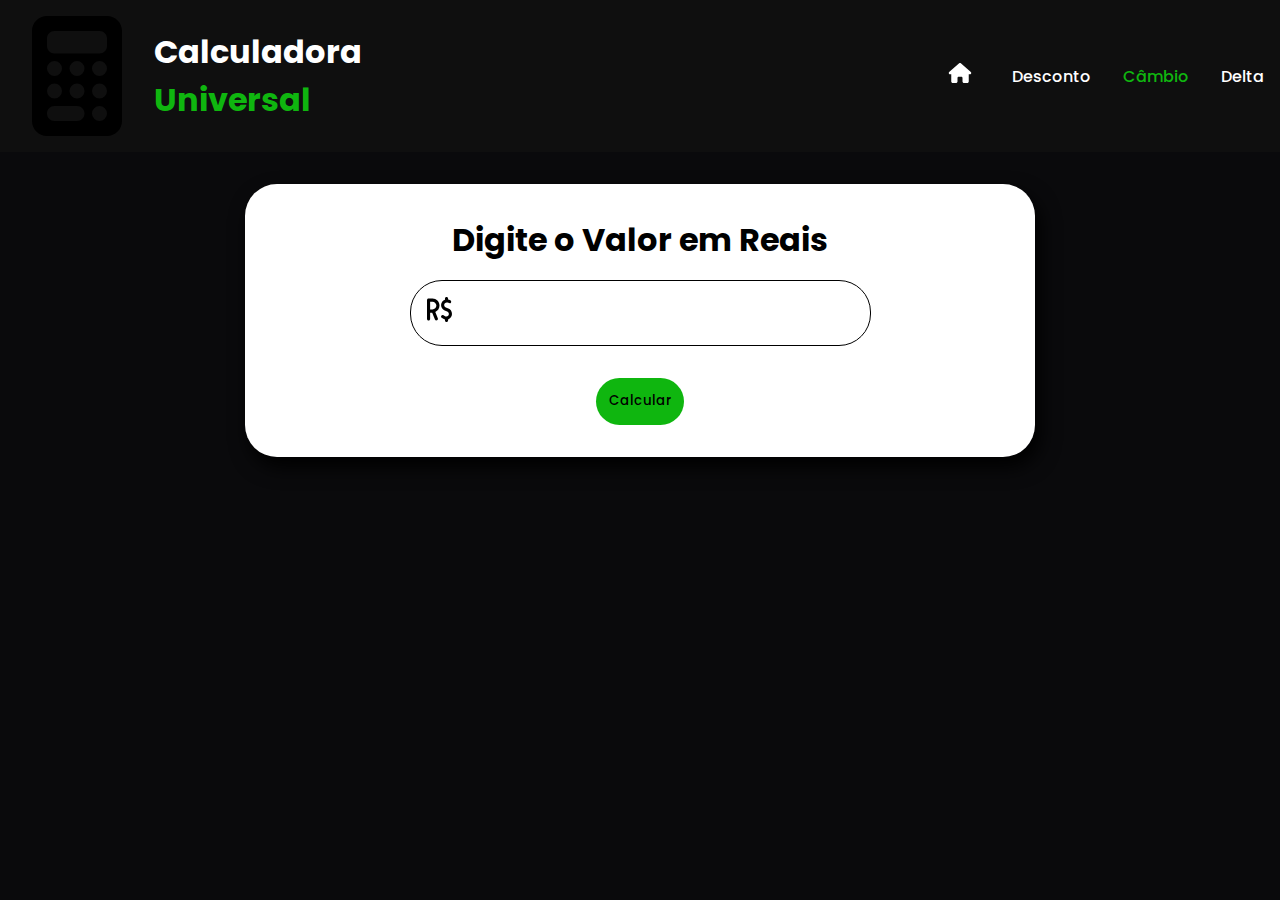
<file: cambio/index.html>
<!DOCTYPE html>
<html lang="pt-br">
<head>
    <meta charset="UTF-8">
    <meta name="viewport" content="width=device-width, initial-scale=1.0">
    <title>Calculadora Universal</title>
    <link rel="stylesheet" href="assets/style.css">
    <link rel="shortcut icon" href="assets/imgs/calculator-solid.svg" type="image/x-icon">
    <script defer src="assets/script.js"></script>
</head>
<body>
    <header class="header">
        <nav class="nav">
            <div class="logo">
                <img src="assets/imgs/calculator-solid.svg" alt="icone Calculadora">
                <h1>Calculadora <span>Universal</span></h1>
            </div>
            <button class="burger">

            </button>
            <ul class="nav-list">
                <li class="home"><a href="../home/index.html"><img src="../home/assets/imgs/house-solid.svg" alt="house png"></a></li>
                <li><a href="../desconto/index.html">Desconto</a></li>
                <li class="cambio"><a href="/cambio/index.html">Câmbio</a></li>
                <li><a href="../delta/index.html">Delta</a></li>
            </ul>
        </nav>
    </header>
    <main>
       <form onsubmit="converter(event)">
           <section>
                <h1>Digite o Valor em Reais</h1>
                <span id="dolar">

                </span>
                <div class="dolar">
                    <label for="reais"> <img src="assets/imgs/brazilian-real-sign-solid.svg" alt="icon dolar"></label>
                    <input type="number" name="reais" id="reais" required>
                </div>
                <input type="submit" value="Calcular">
                <div class="resposta">

                </div>
           </section>
       </form>
    </main>
</body>
</html>
</file>
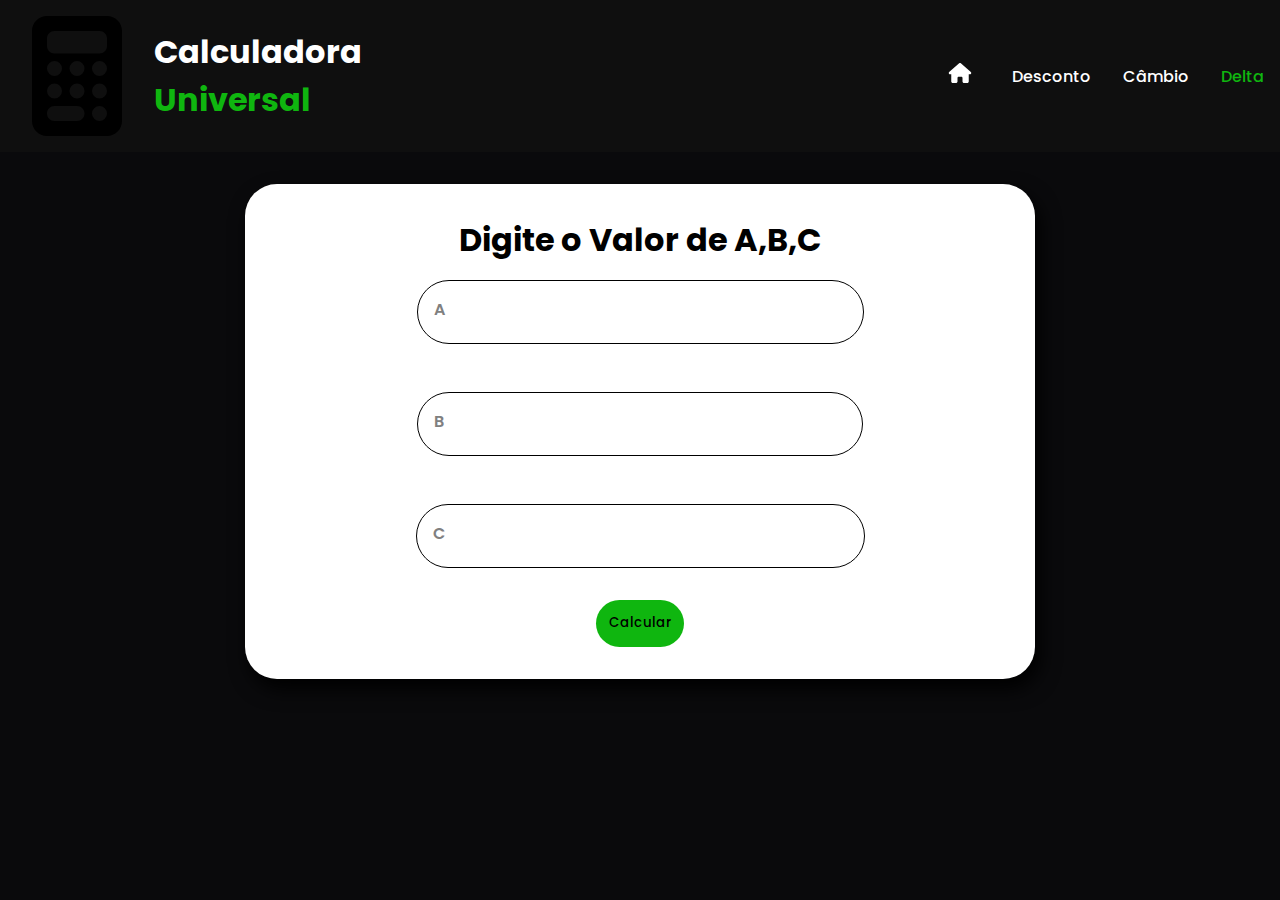
<file: delta/index.html>
<!DOCTYPE html>
<html lang="pt-br">
<head>
    <meta charset="UTF-8">
    <meta name="viewport" content="width=device-width, initial-scale=1.0">
    <title>Calculadora Universal</title>
    <link rel="stylesheet" href="assets/style.css">
    <link rel="shortcut icon" href="assets/imgs/calculator-solid.svg" type="image/x-icon">
    <script defer src="assets/script.js"></script>
</head>
<body>
    <header class="header">
        <nav class="nav">
            <div class="logo">
                <img src="assets/imgs/calculator-solid.svg" alt="icone Calculadora">
                <h1>Calculadora <span>Universal</span></h1>
            </div>
            <button class="burger">

            </button>
            <ul class="nav-list">
                <li class="home"><a href="../home/index.html"><img src="../home/assets/imgs/house-solid.svg" alt="house png"></a></li>
                <li><a href="../desconto/index.html">Desconto</a></li>
                <li><a href="../cambio/index.html">Câmbio</a></li>
                <li class="delta"><a href="index.html">Delta</a></li>
            </ul>
        </nav>
    </header>
    <main>
        <form onsubmit="calcular(event)">
            <section>
                 <h1>Digite o Valor de A,B,C</h1>
                 </span>
                 <div class="a">
                     <label for="a">A</label>
                     <input type="number" name="a" id="a" required>
                 </div>
                 <div class="b">
                    <label for="b">B</label>
                    <input type="number" name="b" id="b" required>
                 </div>
                 <div class="c">
                    <label for="c">C</label>
                    <input type="number" name="c" id="c" required>
                 </div>
                 <input type="submit" value="Calcular">

                 <div class="resposta">
 
                 </div>
            </section>
        </form>
    </main>
</body>
</html>
</file>
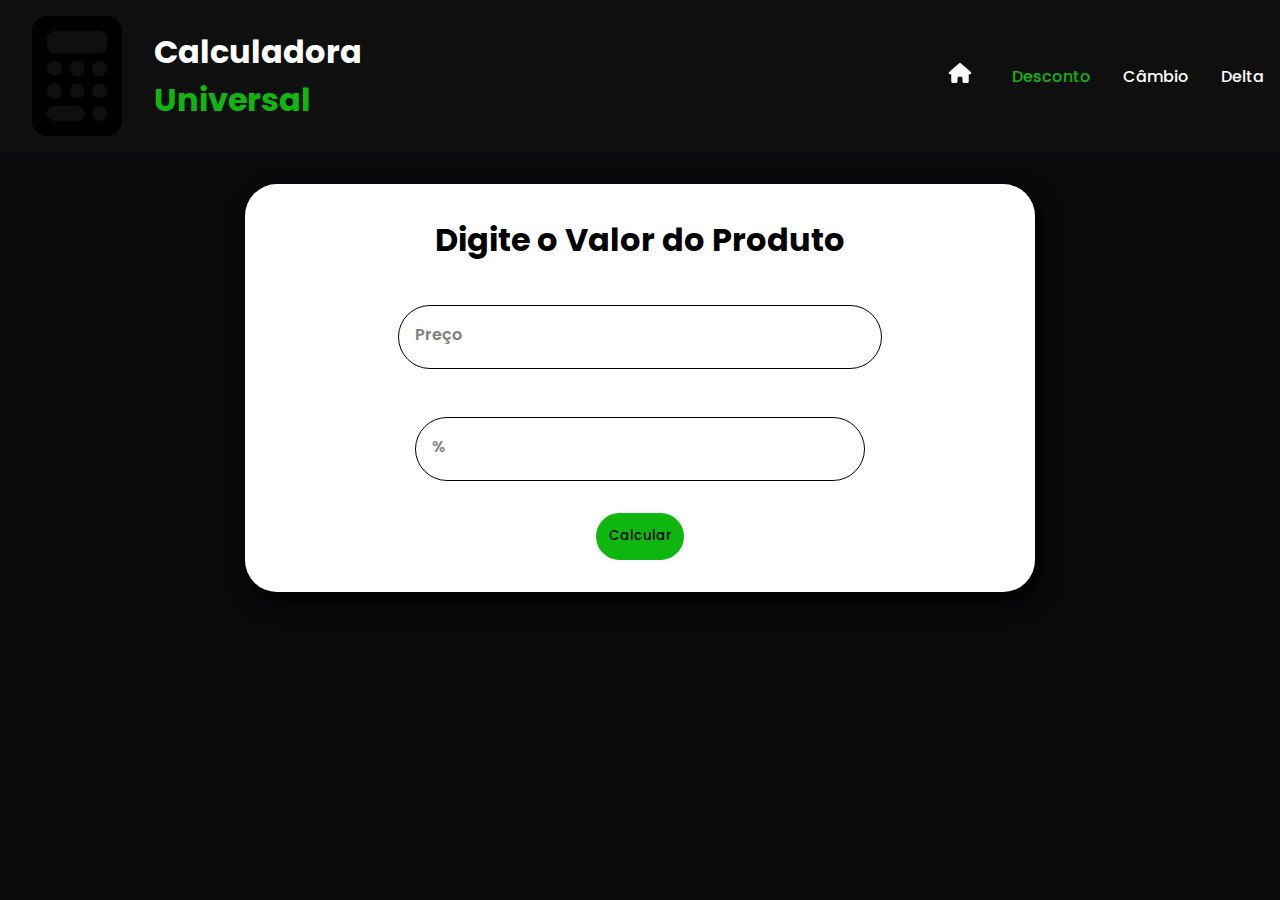
<file: desconto/index.html>
<!DOCTYPE html>
<html lang="pt-br">
<head>
    <meta charset="UTF-8">
    <meta name="viewport" content="width=device-width, initial-scale=1.0">
    <title>Calculadora Universal</title>
    <link rel="stylesheet" href="assets/style.css">
    <link rel="shortcut icon" href="assets/imgs/calculator-solid.svg" type="image/x-icon">
    <script defer src="assets/script.js"></script>
</head>
<body>
    <header class="header">
        <nav class="nav">
            <div class="logo">
                <img src="assets/imgs/calculator-solid.svg" alt="icone Calculadora">
                <h1>Calculadora <span>Universal</span></h1>
            </div>
            <button class="burger">

            </button>
            <ul class="nav-list">
                <li class="home"><a href="../home/index.html"><img src="../home/assets/imgs/house-solid.svg" alt="house png"></a></li>
                <li class="desconto"><a href="index.html">Desconto</a></li>
                <li><a href="../cambio/index.html">Câmbio</a></li>
                <li><a href="../delta/index.html">Delta</a></li>
            </ul>
        </nav>
    </header>
    <main>
        <form onsubmit="calcular(event)">
            <section>
                 <h1>Digite o Valor do Produto</h1>
                 <span id="img">
                    <img src="assets/imgs/calculator-solid.svg" alt="icone calculadora">
                 </span>
                 <div class="preco">
                     <label for="produto">Preço</label>
                     <input type="number" name="produto" id="produto" required>
                 </div>
                 <div class="desconto_produto">
                    <label for="desconto">%</label>
                    <input type="number" name="desconto" id="desconto" required>
                 </div>
                 <input type="submit" value="Calcular">

                 <div class="resposta">
 
                 </div>
            </section>
        </form>
    </main>
</body>
</html>
</file>
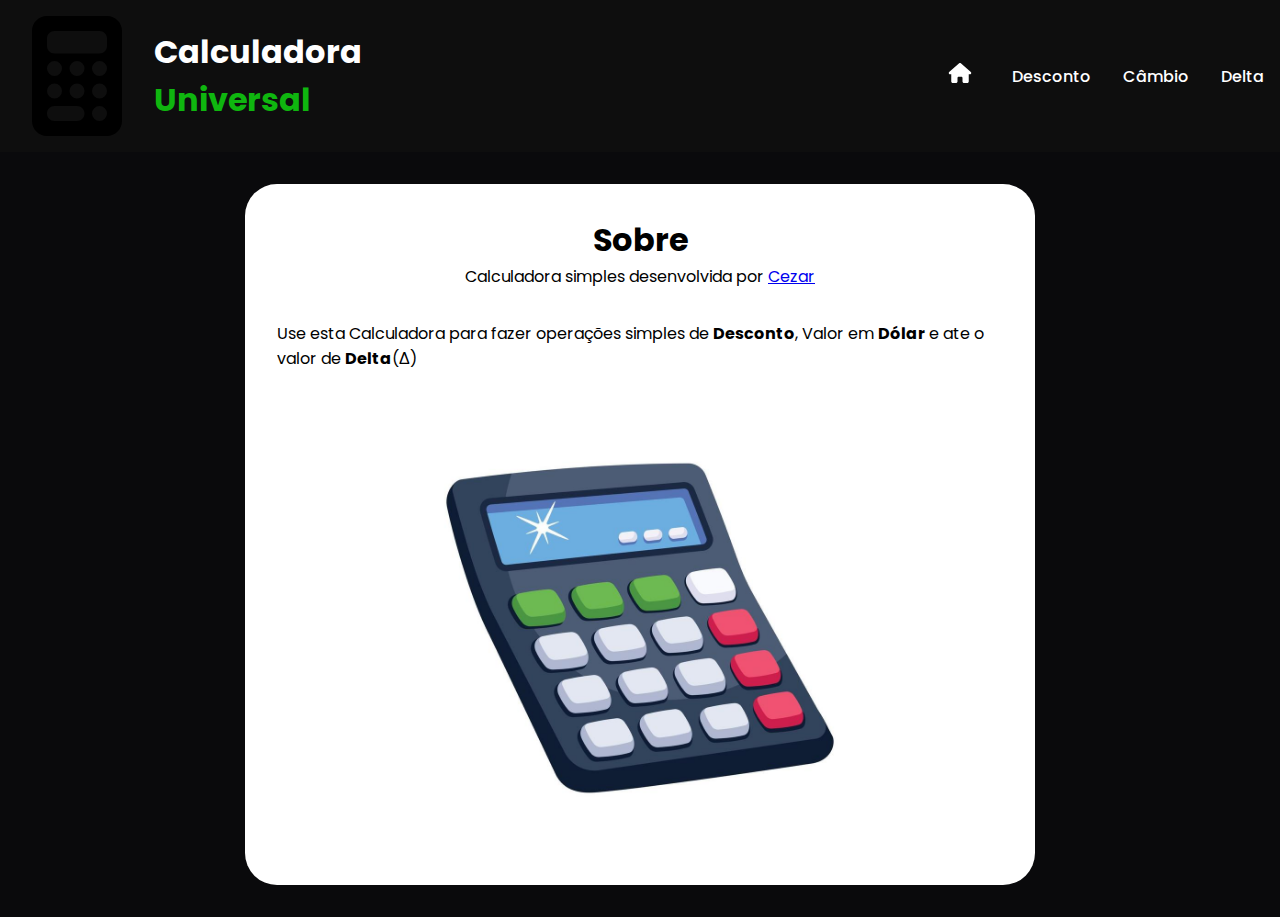
<file: home/index.html>
<!DOCTYPE html>
<html lang="pt-br">
<head>
    <meta charset="UTF-8">
    <meta name="viewport" content="width=device-width, initial-scale=1.0">
    <title>Calculadora Universal</title>
    <link rel="stylesheet" href="assets/style.css">
    <link rel="shortcut icon" href="assets/imgs/calculator-solid.svg" type="image/x-icon">
    <script defer src="assets/script.js"></script>
</head>
<body>
    <header class="header">
        <nav class="nav">
            <div class="logo">
                <img src="assets/imgs/calculator-solid.svg" alt="icone Calculadora">
                <h1>Calculadora <span>Universal</span></h1>
            </div>
            <button class="burger">

            </button>
            <ul class="nav-list">
                <li class="home"><a href="index.html"><img src="assets/imgs/house-solid.svg" alt=""></a></li>
                <li><a href="../desconto/index.html">Desconto</a></li>
                <li><a href="../cambio/index.html">Câmbio</a></li>
                <li><a href="../delta/index.html">Delta</a></li>
            </ul>
        </nav>
    </header>
    <main>
        <h1>Sobre</h1>
        <p>Calculadora simples desenvolvida por <a href="https://github.com/kawecz" target="_blank">Cezar</a></p>
        <p>Use esta Calculadora para fazer operações simples de <strong>Desconto</strong>, Valor em <strong>Dólar</strong> e ate o valor de <strong>Delta</strong>(Δ)</p>
        <img src="assets/imgs/trendy-calculator-concepts-vector.jpg" alt="">
    </main>
</body>
</html>
</file>
<file: cambio/assets/style.css>
@charset "UTF-8";

@import url('https://fonts.googleapis.com/css2?family=Poppins:ital,wght@0,100;0,200;0,300;0,400;0,500;0,600;0,700;0,800;0,900;1,100;1,200;1,300;1,400;1,500;1,600;1,700;1,800;1,900&display=swap');

:root {
    --cor1:rgb(15, 15, 15);
    --cor2:rgb(15, 182, 15);
    --cor3:rgb(10,10,12);
}

* {
    margin: 0;
    padding: 0;
    box-sizing: border-box;
    font-family: "Poppins", sans-serif;
    transition: all 0.9s;
}

body,html {
    background: var(--cor3);
}

.header {
    background: var(--cor1);
}

.nav {
    display: flex;
    flex-direction: row;
    align-items: center;
    justify-content: space-between;
    max-width: 1290px;
    color: white;
    padding: 1em;
}

.logo  {
    margin-left: 1em;
    display: flex;
    align-items: center;
    gap: 2em;
}

.logo img {
    max-width:90px;
}

.nav span {
    color: var(--cor2);
}

.burger {
    display: none;
    border: none;
    background: none;
    border-top: 4px solid white;
    cursor: pointer;
}

.burger::before,
.burger::after {
    content: '';
    background: white;
    width: 45px;
    height: 4px;
    display: block;
    margin-top: 0.5em;
    position: relative;
}

.nav-list {
    display: flex;
    flex-direction: row;
    align-items: center;
    gap: 2em;
    list-style: none;
    
}
.nav-list a {
   text-decoration: none;
   color: white;
   font-weight: 500;
}

.home img {
    width: 40px;
    height: 20px;
}

 .cambio a {
    color: var(--cor2);
}


section {
    display: flex;
    flex-direction: column;
    align-items: center;
    justify-content: center;
    background: white;
    padding: 2em;
    max-width: 790px;
   
    margin: 2em auto;
    border-radius: 2em;
    box-shadow: 5px 10px 20px rgb(0, 0, 0);
}

.dolar {
    display: flex;
    padding: 1em;
    border: 1px solid black;
    border-radius: 2em;
    margin-top: 1em;
    margin-bottom: 2em;
    transition: ease-in-out border 0.5s
}
.dolar:hover{
    border: 2px solid var(--cor2);
    transition: border 0.8s;
}

.dolar img {
    width: 25px;
    margin-right: 1em;
}

.dolar input:focus {
    outline: none;
}
.dolar input {
    appearance: textfield;
    border: none;
    width: 100%;
    text-transform: uppercase;
    font-size: 15pt;
    background: transparent;
}

section input[type = "submit"] {
    padding: 1em;
    border: none;
    border-radius: 2em;
    background: var(--cor2);
    font-weight: 500;
    transition: background, color, 0.7s;
    cursor: pointer;
}
section input:hover[type = "submit"] {
    background: rgb(3, 94, 3);
    color: white;
    transition: background, color, 0.9s;
}   



/*Versão Mobile*/

@media (max-width:790px) {
    
    .logo img {
        width: 50px;
    }
    
    .burger {
        display: block;
        z-index: 1;
    }

    .nav-list {
        position: fixed;
        top: 0;
        left: 0;
        width: 100%;
        height: 100%;
        background: var(--cor3);
        flex-direction: column;
        justify-content: center;

        clip-path: circle(100px at 90% -90%);
        transition: ease-in-out 1s;
        pointer-events: none;
    }

    section {
        display: flex;
        flex-direction: column;
        align-items: center;
        justify-content: center;
        background: white;
        padding: 2em;
        max-width: 350px;
        margin: 2em auto;
        box-shadow: 5px 10px 20px rgb(0, 0, 0);
    }

    .dolar {
        display: flex;
        padding: 1em;
        border: 1px solid black;
        border-radius: 2em;
        margin-top: 1em;
        margin-bottom: 2em;
        transition: ease-in-out border 0.5s
    }
    .dolar:hover{
        border: 2px solid var(--cor2);
        transition: border 0.8s;
    }
  
    .dolar img {
        width: 25px;
        margin-right: 1em;
    }

    .dolar input:focus {
        outline: none;
    }
    .dolar input {
        appearance: textfield;
        border: none;
        width: 100%;
        text-transform: uppercase;
        font-size: 15pt;
        background: transparent;
    }

    section input[type = "submit"] {
        padding: 1em;
        border: none;
        border-radius: 2em;
        background: var(--cor2);
        font-weight: 500;
        transition: background, color, 0.7s;
        cursor: pointer;
    }
    section input:hover[type = "submit"] {
        background: rgb(3, 94, 3);
        color: white;
        transition: background, color, 0.9s;
    } 

    

    /*Evento Ativo*/
    .nav-list.is-active {
        clip-path: circle(1500px at 90% -90%);
        transition: 1s;
        pointer-events: all;
        font-size: 20pt;
    }
    .nav-list.is-active a:hover {
        color: var(--cor2);
        transition: color 0.5s;
    }

/*Fim Evento Ativo*/

/*Fim*/
}
</file>
<file: delta/assets/style.css>
@charset "UTF-8";

@import url('https://fonts.googleapis.com/css2?family=Poppins:ital,wght@0,100;0,200;0,300;0,400;0,500;0,600;0,700;0,800;0,900;1,100;1,200;1,300;1,400;1,500;1,600;1,700;1,800;1,900&display=swap');

:root {
    --cor1:rgb(15, 15, 15);
    --cor2:rgb(15, 182, 15);
    --cor3:rgb(10,10,12);
}

* {
    margin: 0;
    padding: 0;
    box-sizing: border-box;
    font-family: "Poppins", sans-serif;
    transition: all 1s;
}

body,html {
    background: var(--cor3);
}

.header {
    background: var(--cor1);
}

.nav {
    display: flex;
    flex-direction: row;
    align-items: center;
    justify-content: space-between;
    max-width: 1290px;
    color: white;
    padding: 1em;
}

.logo  {
    margin-left: 1em;
    display: flex;
    align-items: center;
    gap: 2em;
}

.logo img {
    max-width:90px;
}

.nav span {
    color: var(--cor2);
}

.burger {
    display: none;
    border: none;
    background: none;
    border-top: 4px solid white;
    cursor: pointer;
}

.burger::before,
.burger::after {
    content: '';
    background: white;
    width: 45px;
    height: 4px;
    display: block;
    margin-top: 0.5em;
    position: relative;
}

.nav-list {
    display: flex;
    flex-direction: row;
    align-items: center;
    gap: 2em;
    list-style: none;
    
}
.nav-list a {
   text-decoration: none;
   color: white;
   font-weight: 500;
}

.home img {
    width: 40px;
    height: 20px;
}

.delta a {
    color: var(--cor2);
}


section {
    display: flex;
    flex-direction: column;
    align-items: center;
    justify-content: center;
    background: white;
    padding: 2em;
    max-width: 790px;
   
    margin: 2em auto;
    border-radius: 2em;
    box-shadow: 5px 10px 20px rgb(0, 0, 0);
}

section input[type = "submit"] {
    padding: 1em;
    border: none;
    border-radius: 2em;
    background: var(--cor2);
    font-weight: 500;
    transition: background, color, 0.7s;
    cursor: pointer;
}
section input:hover[type = "submit"] {
    background: rgb(3, 94, 3);
    color: white;
    transition: background, color, 0.9s;
}  

.a,.b,.c {
    display: flex;
    padding: 1em;
    border: 1px solid black;
    border-radius: 2em;
    margin-top: 1em;
    margin-bottom: 2em;
    transition: ease-in-out border 0.5s;
    
}
.a input, .b input, .c input {
    appearance: textfield;
    border: none;
    width: 100%;
    text-transform: uppercase;
    font-size: 15pt;
    background: transparent;
}


.a label,.b label,.c label {
    font-weight: 600;
    margin-right: 1em;
    color: gray;
}

.a:hover,.b:hover, .c:hover{
    border: 2px solid var(--cor2);
    transition: border 0.8s;
}


.a input:focus, .b input:focus, .c input:focus {
    outline: none;
}



/*Versão Mobile*/

@media (max-width:790px) {
    
    .logo img {
        width: 50px;
    }
    
    .burger {
        display: block;
        z-index: 1;
    }

    .nav-list {
        position: fixed;
        top: 0;
        left: 0;
        width: 100%;
        height: 100%;
        background: var(--cor3);
        flex-direction: column;
        justify-content: center;

        clip-path: circle(100px at 90% -90%);
        transition: ease-in-out 1s;
        pointer-events: none;
    }    

    /*Evento Ativo*/
    .nav-list.is-active {
        clip-path: circle(1500px at 90% -90%);
        transition: 1s;
        pointer-events: all;
        font-size: 20pt;
    }
    .nav-list.is-active a:hover {
        color: var(--cor2);
        transition: color 0.5s;
    }

/*Fim Evento Ativo*/

/*Fim*/
}
</file>
<file: desconto/assets/style.css>
@charset "UTF-8";

@import url('https://fonts.googleapis.com/css2?family=Poppins:ital,wght@0,100;0,200;0,300;0,400;0,500;0,600;0,700;0,800;0,900;1,100;1,200;1,300;1,400;1,500;1,600;1,700;1,800;1,900&display=swap');

:root {
    --cor1:rgb(15, 15, 15);
    --cor2:rgb(15, 182, 15);
    --cor3:rgb(10,10,12);
}

* {
    margin: 0;
    padding: 0;
    box-sizing: border-box;
    font-family: "Poppins", sans-serif;
    transition: all 0.9s;
}

body,html {
    background: var(--cor3);
}

.header {
    background: var(--cor1);
}

.nav {
    display: flex;
    flex-direction: row;
    align-items: center;
    justify-content: space-between;
    max-width: 1290px;
    color: white;
    padding: 1em;
}

.logo  {
    margin-left: 1em;
    display: flex;
    align-items: center;
    gap: 2em;
}

.logo img {
    max-width:90px;
}

.nav span {
    color: var(--cor2);
}

.burger {
    display: none;
    border: none;
    background: none;
    border-top: 4px solid white;
    cursor: pointer;
}

.burger::before,
.burger::after {
    content: '';
    background: white;
    width: 45px;
    height: 4px;
    display: block;
    margin-top: 0.5em;
    position: relative;
}

.nav-list {
    display: flex;
    flex-direction: row;
    align-items: center;
    gap: 2em;
    list-style: none;
    
}
.nav-list a {
   text-decoration: none;
   color: white;
   font-weight: 500;
}

.home img {
    width: 40px;
    height: 20px;
}

.desconto a {
    color: var(--cor2);
}


section {
    display: flex;
    flex-direction: column;
    align-items: center;
    justify-content: center;
    background: white;
    padding: 2em;
    max-width: 790px;
   
    margin: 2em auto;
    border-radius: 2em;
    box-shadow: 5px 10px 20px rgb(0, 0, 0);
}

section input[type = "submit"] {
    padding: 1em;
    border: none;
    border-radius: 2em;
    background: var(--cor2);
    font-weight: 500;
    transition: background, color, 0.7s;
    cursor: pointer;
}
section input:hover[type = "submit"] {
    background: rgb(3, 94, 3);
    color: white;
    transition: background, color, 0.9s;
}  

.preco,.desconto_produto {
    display: flex;
    padding: 1em;
    border: 1px solid black;
    border-radius: 2em;
    margin-top: 1em;
    margin-bottom: 2em;
    transition: ease-in-out border 0.5s;
    
}

.preco label,.desconto_produto label {
    font-weight: 600;
    margin-right: 1em;
    color: gray;
}

.preco:hover,.desconto_produto:hover{
    border: 2px solid var(--cor2);
    transition: border 0.8s;
}


.preco input:focus, .desconto_produto input:focus {
    outline: none;
}
.preco input, .desconto_produto input {
    appearance: textfield;
    border: none;
    width: 100%;
    text-transform: uppercase;
    font-size: 15pt;
    background: transparent;
}



/*Versão Mobile*/

@media (max-width:790px) {
    
    .logo img {
        width: 50px;
    }
    
    .burger {
        display: block;
        z-index: 1;
    }

    .nav-list {
        position: fixed;
        top: 0;
        left: 0;
        width: 100%;
        height: 100%;
        background: var(--cor3);
        flex-direction: column;
        justify-content: center;

        clip-path: circle(100px at 90% -90%);
        transition: ease-in-out 1s;
        pointer-events: none;
    }

    section {
        display: flex;
        flex-direction: column;
        align-items: center;
        background: white;
        padding: 2em;
        max-width: 390px;
        margin: 2em auto;
    }

    section input[type = "submit"] {
        padding: 1em;
        border: none;
        border-radius: 2em;
        background: var(--cor2);
        font-weight: 500;
        transition: background, color, 0.7s;
        cursor: pointer;
    }
    section input:hover[type = "submit"] {
        background: rgb(3, 94, 3);
        color: white;
        transition: background, color, 0.9s;
    }  

    

    /*Evento Ativo*/
    .nav-list.is-active {
        clip-path: circle(1500px at 90% -90%);
        transition: 1s;
        pointer-events: all;
        font-size: 20pt;
    }
    .nav-list.is-active a:hover {
        color: var(--cor2);
        transition: color 0.5s;
    }

/*Fim Evento Ativo*/

/*Fim*/
}
</file>
<file: home/assets/style.css>
@charset "UTF-8";

@import url('https://fonts.googleapis.com/css2?family=Poppins:ital,wght@0,100;0,200;0,300;0,400;0,500;0,600;0,700;0,800;0,900;1,100;1,200;1,300;1,400;1,500;1,600;1,700;1,800;1,900&display=swap');

:root {
    --cor1:rgb(14, 14, 14);
    --cor2:rgb(15, 182, 15);
    --cor3:rgb(10,10,12);
}

* {
    margin: 0;
    padding: 0;
    box-sizing: border-box;
    font-family: "Poppins", sans-serif;
    transition: all 0.9s;
}

body,html {
    background: var(--cor3);
}

.header {
    background: var(--cor1);
}

.nav {
    display: flex;
    flex-direction: row;
    align-items: center;
    justify-content: space-between;
    max-width: 1290px;
    color: white;
    padding: 1em;
}

.logo  {
    margin-left: 1em;
    display: flex;
    align-items: center;
    gap: 2em;
}

.logo img {
    max-width:90px;
}

.nav span {
    color: var(--cor2);
}

.burger {
    display: none;
    border: none;
    background: none;
    border-top: 4px solid white;
    cursor: pointer;
}

.burger::before,
.burger::after {
    content: '';
    background: white;
    width: 45px;
    height: 4px;
    display: block;
    margin-top: 0.5em;
    position: relative;
}

.nav-list {
    display: flex;
    flex-direction: row;
    align-items: center;
    gap: 2em;
    list-style: none;
    
}
.nav-list a {
   text-decoration: none;
   color: white;
   font-weight: 500;
}
.nav-list a:hover {
   opacity: 0.8;
}

.home img {
    width: 40px;
    height: 20px;
}
.home img:hover {
    transform: scale(1.2);
    opacity: 0.8;
}

main {
    display: flex;
    flex-direction: column;
    align-items: center;
    background: white;
    padding: 2em;
    max-width: 790px;
    margin: 2em auto;
    border-radius: 2em;
}

main p {
    margin-bottom: 2em;
}

main img {
    max-width: 450px;
}



/*Versão Mobile*/

@media (max-width:790px) {
    
    .logo img {
        width: 50px;
    }
    
    .burger {
        display: block;
        z-index: 1;
    }

    .nav-list {
        position: fixed;
        top: 0;
        left: 0;
        width: 100%;
        height: 100%;
        background: var(--cor3);
        flex-direction: column;
        justify-content: center;

        clip-path: circle(100px at 90% -90%);
        transition: ease-in-out 1s;
        pointer-events: none;
    }

    main {
        display: flex;
        flex-direction: column;
        align-items: center;
        background: white;
        padding: 2em;
        max-width: 390px;
        margin: 2em auto;
    }

    main img {
        max-width: 300px;
    }

    

    /*Evento Ativo*/
    .nav-list.is-active {
        clip-path: circle(1500px at 80% -90%);
        transition: 1s;
        pointer-events: all;
        font-size: 20pt;
    }
    .nav-list.is-active a:hover {
        color: var(--cor2);
        transition: color 0.5s;
    }

/*Fim Evento Ativo*/

/*Fim*/
}
</file>
